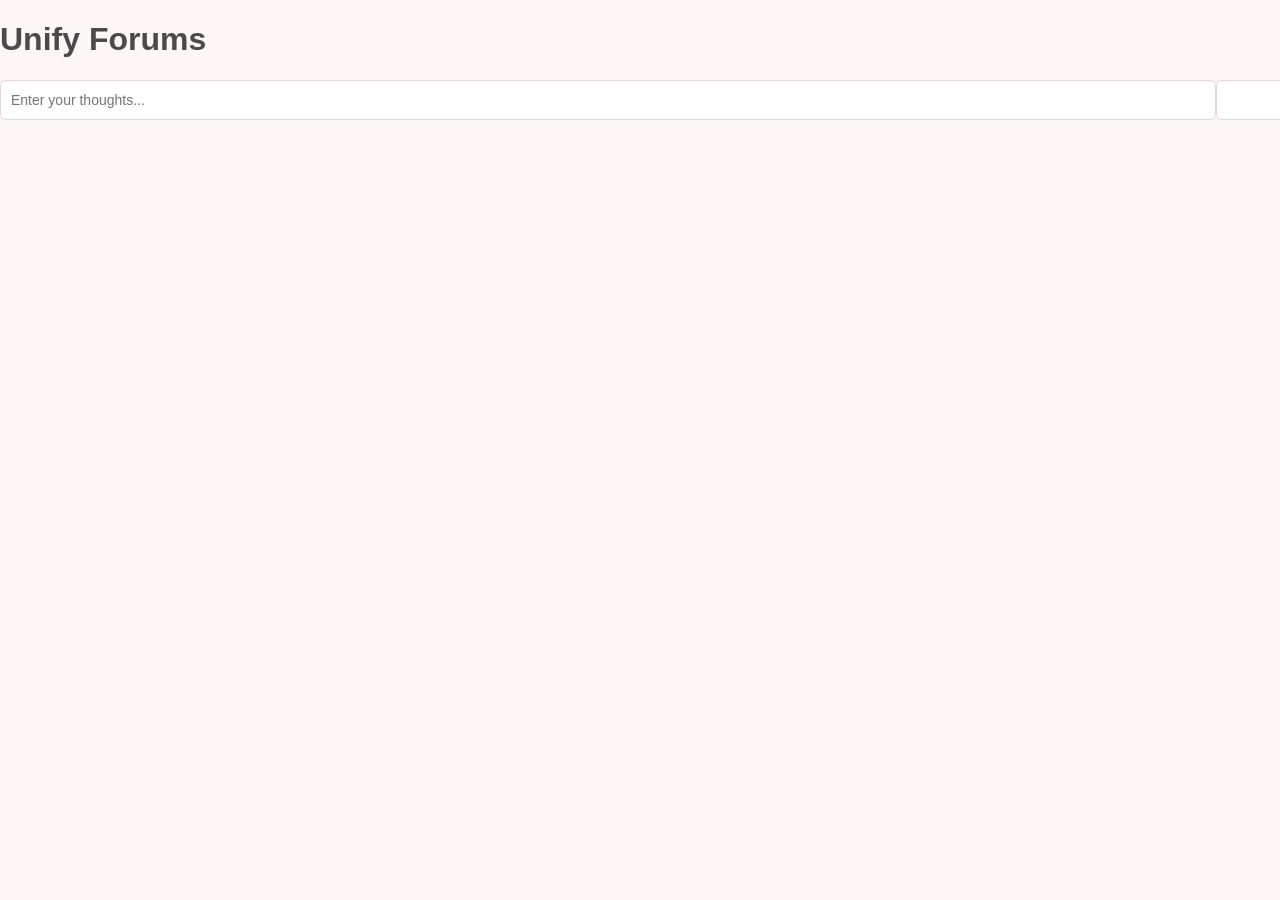
<file: forum.html>
<!DOCTYPE html>
<html>
    <head>
        <title>Unify Forums</title>
        <h1>Unify Forums</h1>
        <link rel="stylesheet" href="styles.css">
    </head>
<style>
    p {
        color: black;
    }
</style>


    <body>
        <div class="box">
            <form action="forumInput.php" method="post">  <!-- Need to input the php used for the forum.-->
                <input type="text" placeholder="Enter your thoughts..." style = "width: 95%; height: 40px;"  name="forumPost">  
                <input type="submit" value="sub" style = "align-self:flex-end; height: 40px; position: fixed; float: right;">
            </form>
        </div>

        <div class="box" style="height: 100px;">
            <p></p>
            
        </div>

    </body>
</html>
</file>
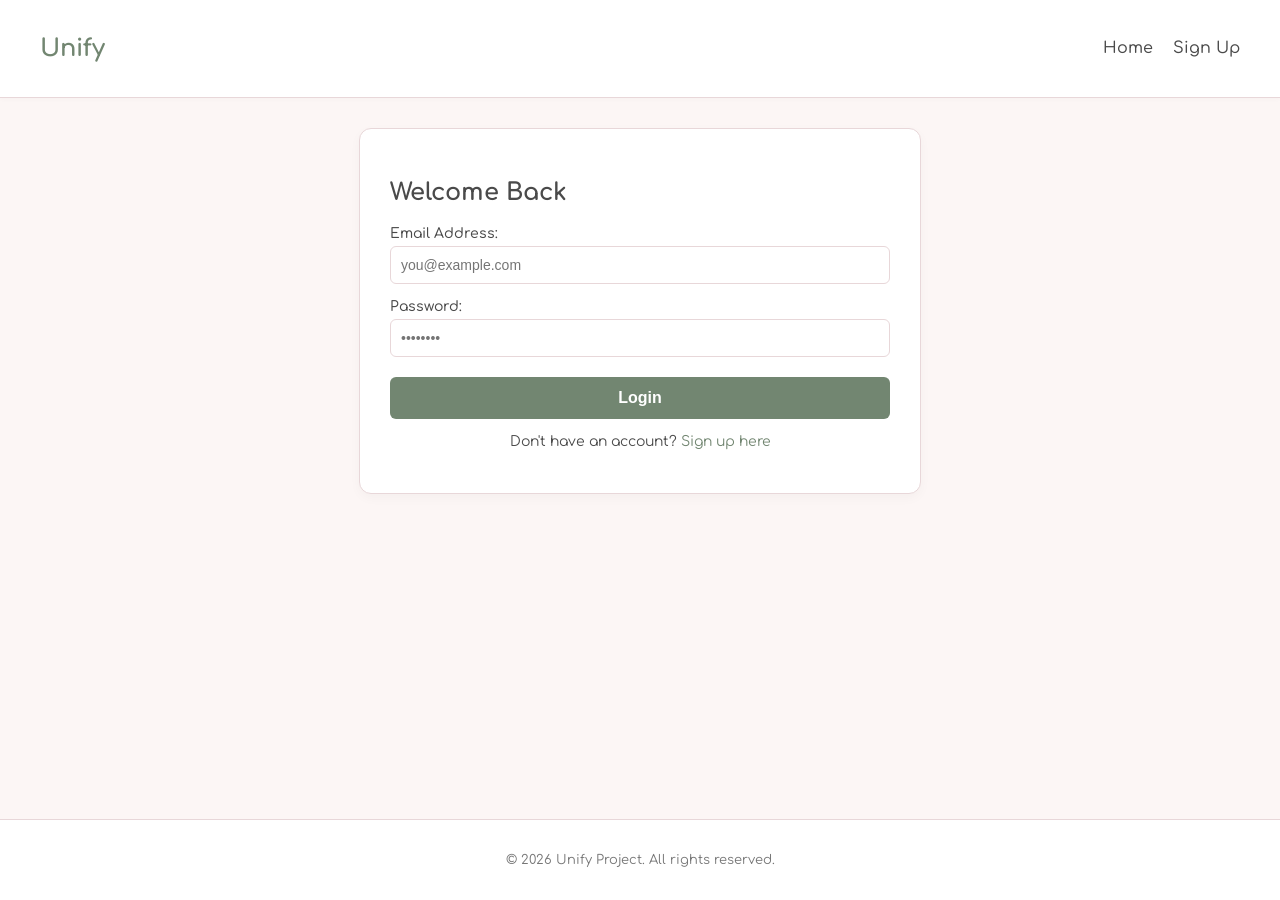
<file: login.html>
<!DOCTYPE html>
<html lang="en">
<head>
    <meta charset="UTF-8">
    <meta name="viewport" content="width=device-width, initial-scale=1.0">
    <title>Unify</title>
    <!-- Google Fonts Comfortaa -->
    <link href="https://fonts.googleapis.com/css2?family=Comfortaa:wght@400;500;700&display=swap" rel="stylesheet">
    <link rel="stylesheet" href="styles.css">
</head>

<body>
    <header>
        <nav aria-label="Main Navigation">
            <h1><a href="index.html">Unify</a></h1>
            <ul>
                <li><a href="index.html">Home</a></li>
                <li><a href="signup.html">Sign Up</a></li>
            </ul>
        </nav>
    </header>

    <main>
        <section class="interactive-form">
            <h2>Welcome Back</h2>
            <form id="login-form">
                <label for="email">Email Address:</label>
                <input type="email" id="email" name="email" placeholder="you@example.com" required>

                <label for="password">Password:</label>
                <input type="password" id="password" name="password" placeholder="••••••••" required>

                <button type="submit">Login</button>
            </form>
            <p style="text-align: center; margin-top: 15px; font-size: 14px;">
                Don't have an account? <a href="signup.html" style="color: var(--primary-color); text-decoration: none;">Sign up here</a>
            </p>
        </section>
    </main>

    <footer>
        <p>&copy; 2026 Unify Project. All rights reserved.</p>
    </footer>
</body>
</html>
</file>
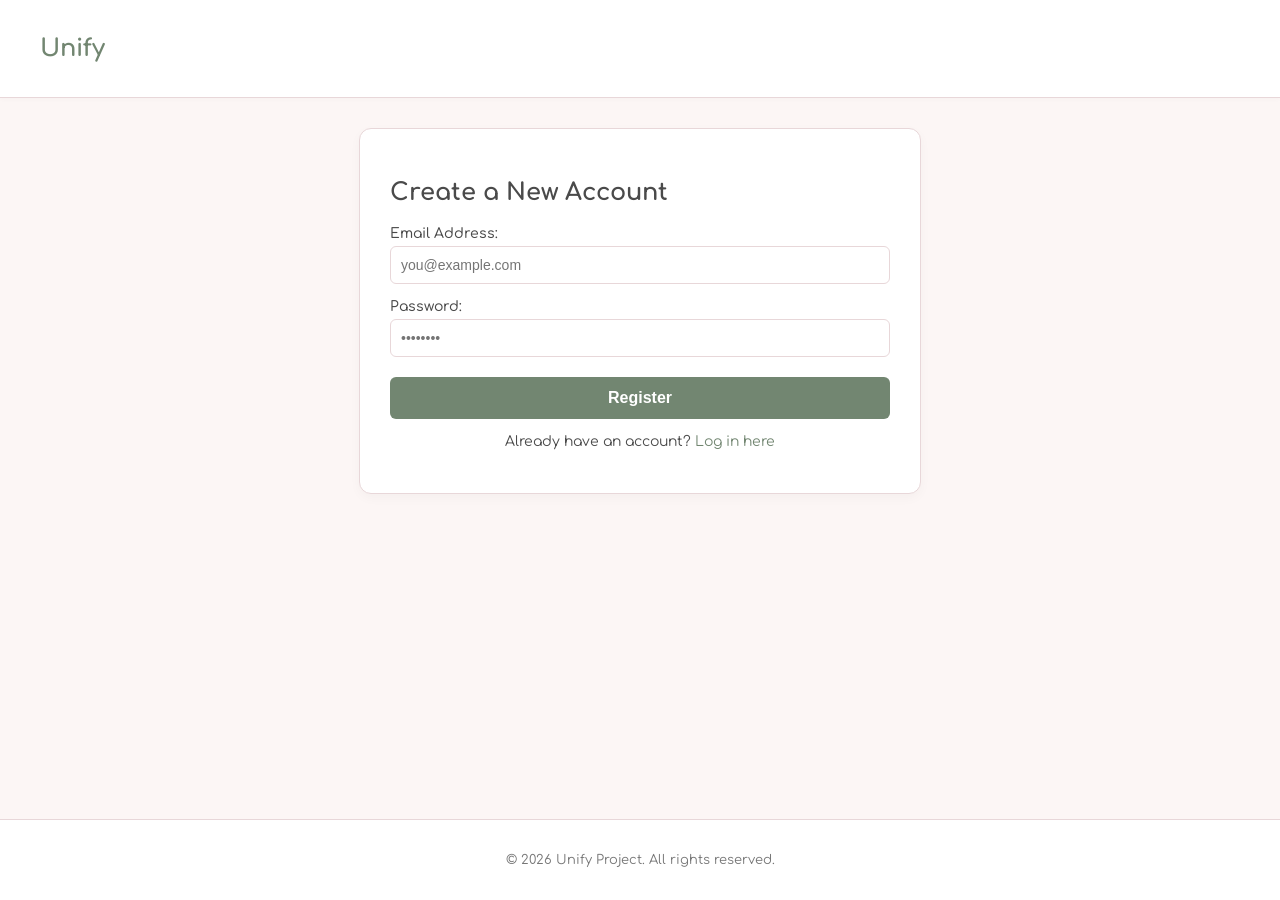
<file: signup.html>
<!DOCTYPE html>
<html lang="en">
<head>
    <meta charset="UTF-8">
    <meta name="viewport" content="width=device-width, initial-scale=1.0">
    <title>Unify</title>
    <!-- Google Fonts Comfortaa -->
    <link href="https://fonts.googleapis.com/css2?family=Comfortaa:wght@400;500;700&display=swap" rel="stylesheet">
    <link rel="stylesheet" href="styles.css">
</head>

<body>
    <header>
        <nav aria-label="Main Navigation">
            <h1><a href="index.html">Unify</a></h1>
            <ul>
        </nav>
    </header>

    <main>
        <section class="interactive-form">
            <h2>Create a New Account</h2>
            <form id="signup-form">
                <label for="email">Email Address:</label>
                <input type="email" id="email" name="email" placeholder="you@example.com" required>

                <label for="password">Password:</label>
                <input type="password" id="password" name="password" placeholder="••••••••" required>

                <button type="submit">Register</button>
            </form>
            <p style="text-align: center; margin-top: 15px; font-size: 14px;">
                Already have an account? <a href="login.html" style="color: var(--primary-color); text-decoration: none;">Log in here</a>
            </p>
        </section>
    </main>

    <footer>
        <p>&copy; 2026 Unify Project. All rights reserved.</p>
    </footer>
</body>
</html>
</file>
<file: styles.css>
:root {
    --bg-color: #fcf6f5;
    --card-bg: #ffffff;
    --primary-color: #728671; /* Sage Green */
    --primary-hover: #5d6f5c;
    --accent-color: #f3c6df; /* Soft Baby Pink */
    --text-color: #4a4a4a;
    --border-color: #e8d7d9;
}

body {
    font-family: 'Comfortaa', sans-serif;
    background-color: var(--bg-color);
    color: var(--text-color);
    margin: 0;
    padding: 0;
    display: flex;
    flex-direction: column;
    min-height: 100vh;
}


header {
    background: var(--card-bg);
    border-bottom: 1px solid var(--border-color);
    padding: 15px 30px;
    box-shadow: 0 2px 4px rgba(0,0,0,0.02);
}

nav {
    display: flex;
    justify-content: space-between;
    align-items: center;
    max-width: 1200px;
    margin: 0 auto;
}

nav h1 a {
    font-size: 24px;
    font-weight: bold;
    color: var(--primary-color);
    text-decoration: none;
}

nav ul {
    list-style: none;
    display: flex;
    gap: 20px;
    margin: 0;
    padding: 0;
}

nav ul li a {
    text-decoration: none;
    color: var(--text-color);
    font-weight: 500;
    transition: color 0.2s;
}

nav ul li a:hover {
    color: var(--primary-color);
}

main {
    flex: 1;
    max-width: 1200px;
    width: 90%;
    margin: 30px auto;
}

.hero {
    text-align: center;
    background: var(--card-bg);
    padding: 30px;
    border-radius: 12px;
    box-shadow: 0 4px 12px rgba(0,0,0,0.03);
    margin-bottom: 25px;
    border: 1px solid var(--border-color);
}

.hero h2 {
    color: var(--primary-color);
    margin-top: 0;
}

.interactive-form {
    background: var(--card-bg);
    padding: 30px;
    border-radius: 12px;
    box-shadow: 0 4px 12px rgba(0,0,0,0.03);
    max-width: 500px;
    margin: 0 auto;
    border: 1px solid var(--border-color);
}

label {
    display: block;
    margin-top: 15px;
    margin-bottom: 5px;
    font-weight: 500;
    font-size: 14px;
}

input, select {
    width: 100%;
    padding: 10px;
    border: 1px solid var(--border-color);
    border-radius: 6px;
    font-size: 14px;
    box-sizing: border-box;
    background: #fff;
}

input:focus, select:focus {
    outline: none;
    border-color: var(--primary-color);
    box-shadow: 0 0 5px rgba(114, 134, 113, 0.2);
}

button {
    width: 100%;
    background-color: var(--primary-color);
    color: white;
    padding: 12px;
    border: none;
    border-radius: 6px;
    font-size: 16px;
    font-weight: bold;
    cursor: pointer;
    margin-top: 20px;
    transition: background-color 0.2s;
}

button:hover {
    background-color: var(--primary-hover);
}

footer {
    text-align: center;
    padding: 20px;
    background: var(--card-bg);
    border-top: 1px solid var(--border-color);
    font-size: 13px;
    color: #777;
}

/* Split view styling for budgeting */
.split-container {
    display: flex;
    gap: 25px;
    flex-wrap: wrap;
}

.split-pane {
    flex: 1;
    min-width: 320px;
}

table {
    width: 100%;
    border-collapse: collapse;
    margin-top: 10px;
    background: white;
    border-radius: 8px;
    overflow: hidden;
}

th, td {
    border-bottom: 1px solid var(--border-color);
    padding: 10px;
    text-align: left;
    font-size: 14px;
}

th {
    background-color: #f7f0f1;
    color: var(--text-color);
}

.tag-badge {
    padding: 4px 10px;
    border-radius: 12px;
    color: white;
    font-size: 12px;
    font-weight: bold;
    display: inline-block;
}

.chart-container {
    position: relative;
    width: 100%;
    max-width: 300px;
    margin: 15px auto;
}
</file>
